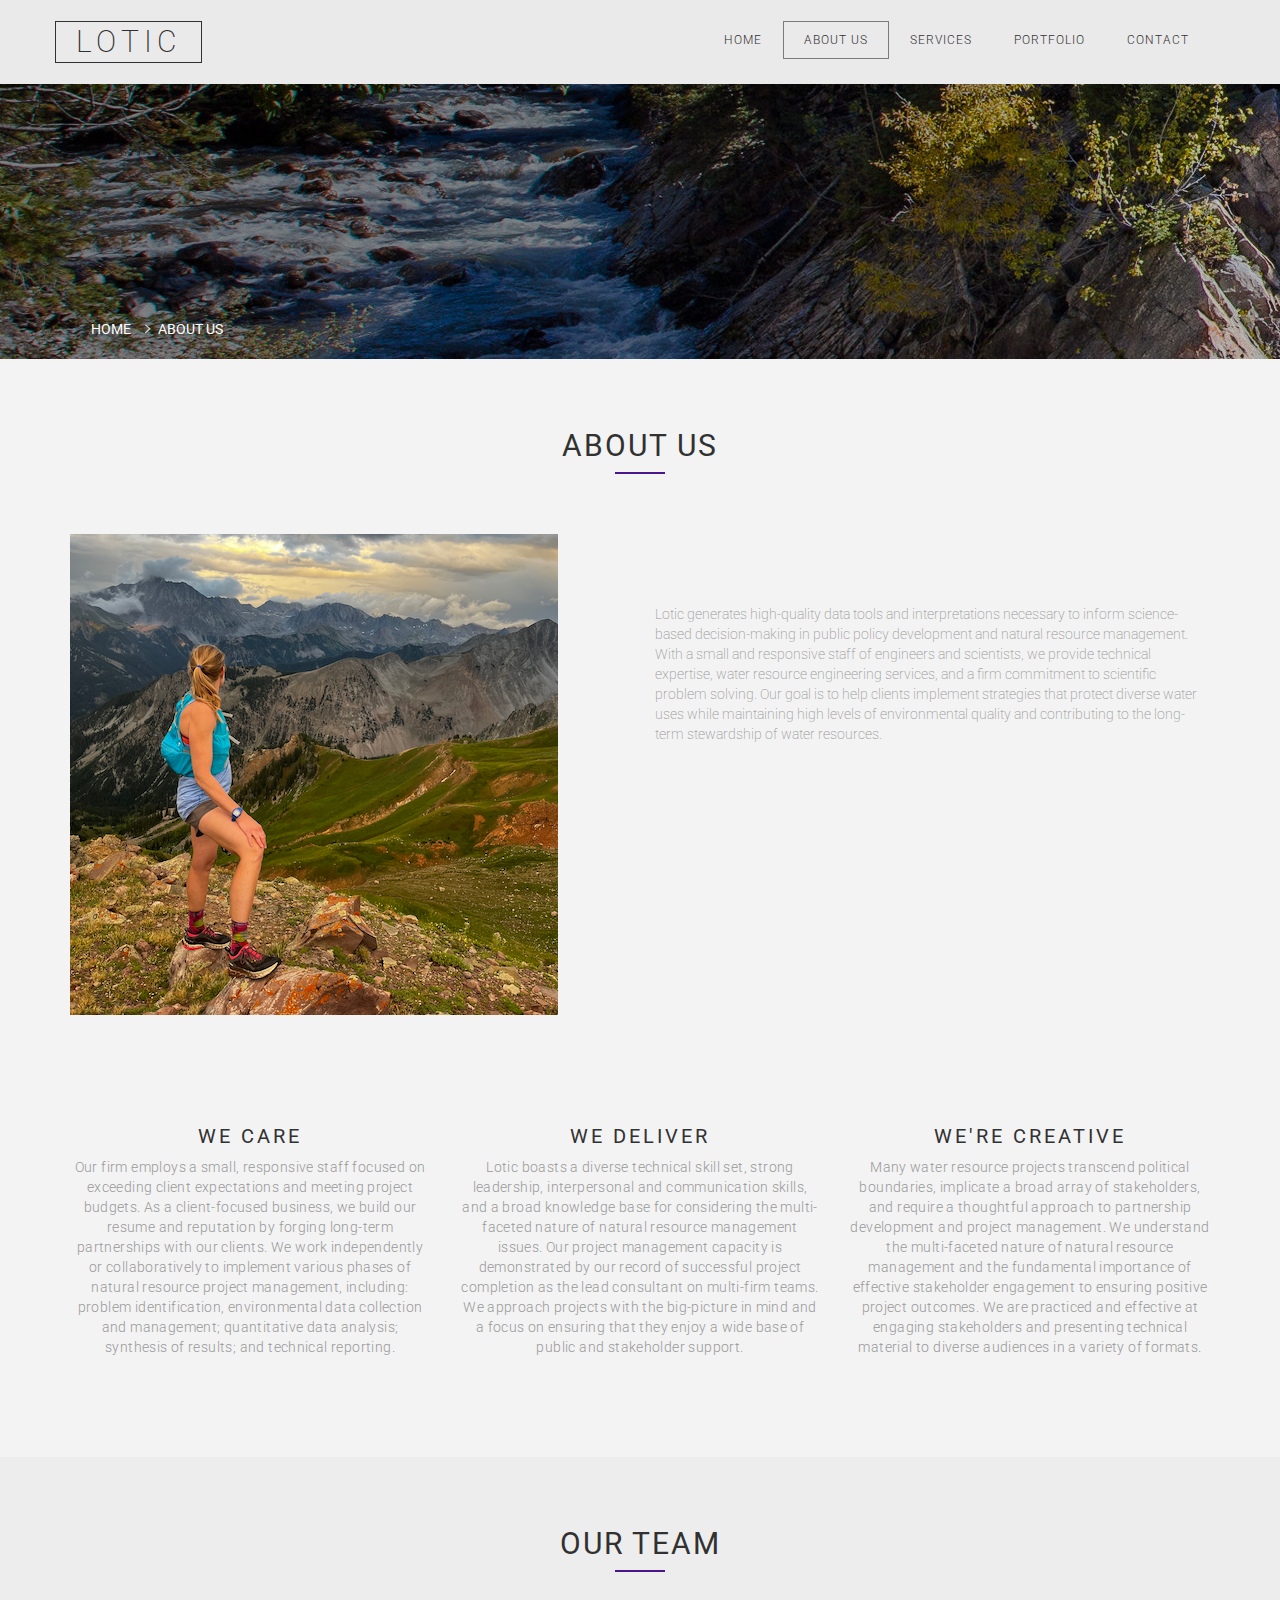
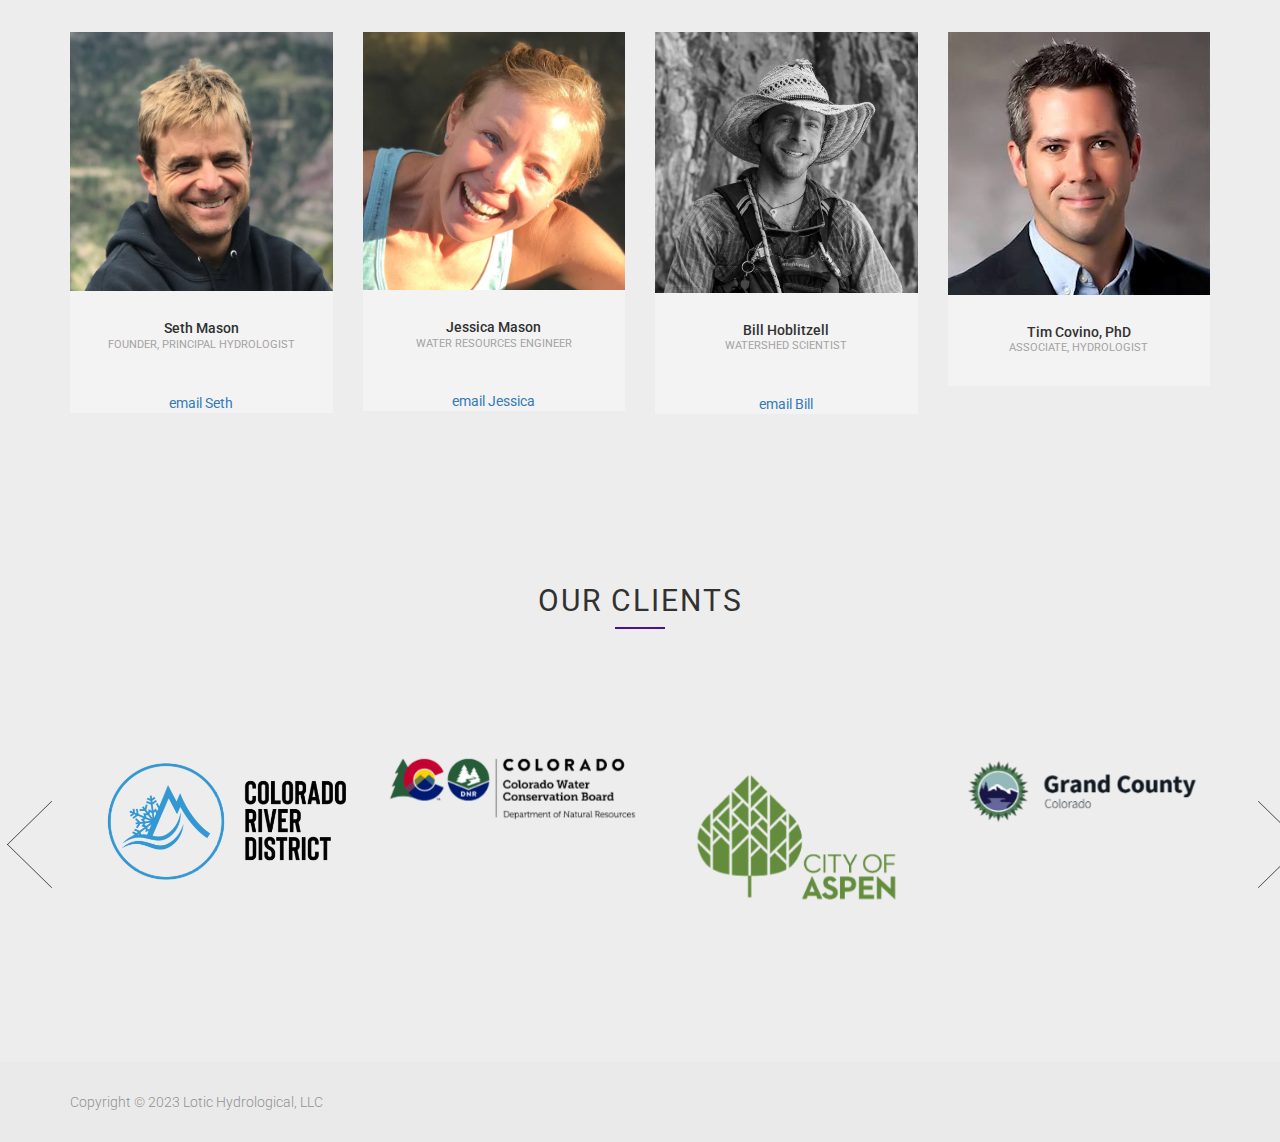
<file: about.html>
<!DOCTYPE html>
<!--[if IE 7 ]><html class="ie ie7 lte9 lte8 lte7" lang="en-US"><![endif]-->
<!--[if IE 8]><html class="ie ie8 lte9 lte8" lang="en-US">	<![endif]-->
<!--[if IE 9]><html class="ie ie9 lte9" lang="en-US"><![endif]-->
<!--[if (gt IE 9)|!(IE)]><!-->
<html class="noIE" lang="en-US">
<!--<![endif]-->
	<head>
		<!-- meta -->
			<meta http-equiv="X-UA-Compatible" content="IE=edge">
			<meta http-equiv="Content-Type" content="text/html; charset=UTF-8"/>
			<meta name="viewport" content="width=device-width, initial-scale = 1.0, maximum-scale=1.0, user-scalable=no"/>
		<title>LOTIC</title>

		<link rel="stylesheet" href="assets/css/bootstrap.min.css">
		<link rel="stylesheet" href="assets/css/ionicons.min.css">
		<link rel="stylesheet" href="assets/css/owl.carousel.css">
		<link rel="stylesheet" href="assets/css/owl.theme.css">
	    <link rel="stylesheet" href="assets/css/main.css">
	    <link rel="stylesheet" href="assets/css/section.css">
	    <link rel="stylesheet" href="assets/css/about.css">
	    <!-- HTML5 shim and Respond.js IE8 support of HTML5 elements and media queries -->
			<!--[if lt IE 9]>
				<script src="assets/js/html5shiv.js"></script>
				<script src="assets/js/respond.js"></script>
			<![endif]-->

			<!--[if IE 8]>
		    	<script src="assets/js/selectivizr.js"></script>
		    <![endif]-->
	</head>
<body>
<!-- Home -->
	<section class="portfolio-header" id="header">
		
		<nav class="navbar navbar-default">
			<div class="container">
			<!-- Brand and toggle get grouped for better mobile display -->
				<div class="navbar-header">
					<button type="button" class="navbar-toggle collapsed" data-toggle="collapse" data-target="#bs-example-navbar-collapse-1" aria-expanded="false">
						<span class="sr-only">Toggle navigation</span>
						<span class="icon-bar"></span>
						<span class="icon-bar"></span>
						<span class="icon-bar"></span>
					</button>
					<a class="navbar-brand" href="#">LOTIC</a>
				</div> <!-- /.navbar-header -->

		    <!-- Collect the nav links, forms, and other content for toggling -->
			    <div class="collapse navbar-collapse" id="bs-example-navbar-collapse-1">
					<ul class="nav navbar-nav navbar-right">
						<li><a href="index.html">home</a></li>
						<li class="active"><a href="about.html">about us</a></li>
						<li><a href="service.html">services</a></li>
						<li><a href="portfolio.html">portfolio</a></li>
						<li><a href="contact.html">contact</a></li>
					</ul> <!-- /.nav -->
			    </div><!-- /.navbar-collapse -->
		  	</div><!-- /.container -->
		</nav>
	</section> <!-- /#header -->


<!-- Section Background -->
	<section class="section-background">
		<div class="container">
			<ol class="breadcrumb">
				<li><a href="index.html">Home</a></li>
				<li class="active">&nbsp;about us</li>
			</ol>
		</div> <!-- /.container -->
	</section> <!-- /.section-background -->


<!-- About Us -->
	<section class="about" id="about">
		<div class="container section-wrapper">
			<h2 class="section-title black">
				about us
			</h2> <!-- /.section-title -->
			<div class="underline purple"></div>	
			<div class="row">
				<div class="col-md-3 col-sm-6">
					<img src="assets/images/about-1.png" alt="about" class="about-img">
				</div> <!-- /.col-md-3 -->
				<div class="col-md-3 col-sm-6">
				</div> <!-- /.col-md-3 -->

				<div class="col-md-6 col-sm-12">
					<p class="about-detail">
Lotic generates high-quality data tools and interpretations necessary to inform science-based decision-making in public policy development and natural resource management. With a small and responsive staff of engineers and scientists, we provide technical expertise, water resource engineering services, and a firm commitment to scientific problem solving. Our goal is to help clients implement strategies that protect diverse water uses while maintaining high levels of environmental quality and contributing to the long-term stewardship of water resources.  

					</p> <!-- /.about-detail -->
				</div> <!-- /.col-md-6 -->

			</div> <!-- /.row -->

			<div class="row">
			
				<div class="col-sm-4">
					<h3 class="section-item-title">
						we care
					</h3>
					<p class="section-item-detail">
					Our firm employs a small, responsive staff focused on exceeding client expectations and meeting project budgets. As a client-focused business, we build our resume and reputation by forging long-term partnerships with our clients. We work independently or collaboratively to implement various phases of natural resource project management, including: problem identification, environmental data collection and management; quantitative data analysis; synthesis of results; and technical reporting. 
					</p>
				</div>
				<div class="col-sm-4">
					<h3 class="section-item-title">
						we deliver
					</h3>
					<p class="section-item-detail">
					Lotic boasts a diverse technical skill set, strong leadership, interpersonal and communication skills, and a broad knowledge base for considering the multi-faceted nature of natural resource management issues.	Our project management capacity is demonstrated by our record of successful project completion as the lead consultant on multi-firm teams. We approach projects with the big-picture in mind and a focus on ensuring that they enjoy a wide base of public and stakeholder support.
					</p>
				</div>
				<div class="col-sm-4">
					<h3 class="section-item-title">
						we're creative
					</h3>
					<p class="section-item-detail">
						Many water resource projects transcend political boundaries, implicate a broad array of stakeholders, and require a thoughtful approach to partnership development and project management. We understand the multi-faceted nature of natural resource management and the fundamental importance of effective stakeholder engagement to ensuring positive project outcomes. We are practiced and effective at engaging stakeholders and presenting technical material to diverse audiences in a variety of formats. 
					</p>
				</div>	
			</div> <!-- /.row -->

		</div> <!-- /.container -->
	</section> <!-- /.about -->


<!-- Our Team -->
	<section class="team">
		<div class="container section-wrapper">
			<h2 class="section-title black">
				our team
			</h2> <!-- /.section-title -->
			<div class="underline purple"></div>
			<div class="row">
				<div class="col-sm-3 col-xs-6">
					<div class="team-item">
						<img src="assets/images/seth_headshot.png" alt="team-image" class="team-img">
						<h4 class="team-item-name">
							Seth Mason
						</h4>
						<p class="team-item-id">
							founder, principal hydrologist
						</p>
					  <a href="mailto:seth@lotichydrological.com">email Seth</a>
					</div> <!-- /.team-item -->
				</div> <!-- /.col-md-3 -->

				<div class="col-sm-3 col-xs-6">
					<div class="team-item">
						<img src="assets/images/jess_headshot.png" alt="team-image" class="team-img">
						<h4 class="team-item-name">
							Jessica Mason
						</h4>
						<p class="team-item-id">
							water resources engineer
						</p>
						<a href="mailto:jessica@lotichydrological.com">email Jessica</a>
					</div> <!-- /.team-item -->
				</div> <!-- /.col-md-3 -->
				
				<div class="col-sm-3 col-xs-6">
					<div class="team-item">
						<img src="assets/images/bill_headshot.png" alt="team-image" class="team-img">
						<h4 class="team-item-name">
							Bill Hoblitzell
						</h4>
						<p class="team-item-id">
							watershed scientist
						</p>
						<a href="mailto:bill@lotichydrological.com">email Bill</a>
					</div> <!-- /.team-item -->
				</div> <!-- /.col-md-3 -->
				<div class="col-sm-3 col-xs-6">
					<div class="team-item">
						<img src="assets/images/tim_headshot.png" alt="team-image" class="team-img">
						<h4 class="team-item-name">
							Tim Covino, PhD
						</h4>
						<p class="team-item-id">
							associate, hydrologist
						</p>
					</div> <!-- /.team-item -->
				</div> <!-- /.col-md-3 -->
				
			</div> <!-- /.row -->
		</div> <!-- /.container -->
	</section> <!-- /.team -->

<!-- Our Clients -->
	<section class="team">
		<div class="container section-wrapper">
			<h2 class="section-title black">
				our clients
			</h2> <!-- /.section-title -->
			<div class="underline purple"></div>
	<section class="section-wrapper add container">
		<div class="owl-carousel add-owl">
				<div class="item">
					<img src="assets/images/crwcd_logo.png" alt="add" class="add-item">
				</div> <!-- /.item -->
				<div class="item">
					<img src="assets/images/cwcb_logo.png" alt="add" class="add-item">
				</div> <!-- /.item -->
				<div class="item">
					<img src="assets/images/coa_logo.png" alt="add" class="add-item">
				</div> <!-- /.item -->
				<div class="item">
					<img src="assets/images/grandco_logo.png" alt="add" class="add-item">
				</div> <!-- /.item -->
				<div class="item">
					<img src="assets/images/coss_logo.png" alt="add" class="add-item">
				</div> <!-- /.item -->
				<div class="item">
					<img src="assets/images/mcwc_logo.png" alt="add" class="add-item">
				</div> <!-- /.item -->
				<div class="item">
					<img src="assets/images/pitco_logo.png" alt="add" class="add-item">
				</div> <!-- /.item -->
				<div class="item">
					<img src="assets/images/tnc_logo.png" alt="add" class="add-item">
				</div> <!-- /.item -->
								<div class="item">
					<img src="assets/images/tu_logo.png" alt="add" class="add-item">
				</div> <!-- /.item -->
								<div class="item">
					<img src="assets/images/ar_logo.png" alt="add" class="add-item">
				</div> <!-- /.item -->
								<div class="item">
					<img src="assets/images/rn_logo.png" alt="add" class="add-item">
				</div> <!-- /.item -->
								<div class="item">
					<img src="assets/images/cwt_logo.png" alt="add" class="add-item">
				</div> <!-- /.item -->
								<div class="item">
					<img src="assets/images/tov_logo.png" alt="add" class="add-item">
				</div> <!-- /.item -->
								<div class="item">
					<img src="assets/images/flc_logo.png" alt="add" class="add-item">
				</div> <!-- /.item -->
								<div class="item">
					<img src="assets/images/erwc_logo.png" alt="add" class="add-item">
				</div> <!-- /.item -->
										<div class="item">
					<img src="assets/images/aw_logo.png" alt="add" class="add-item">
				</div> <!-- /.item -->
			</div> <!-- /.owl-carousel -->
	</section>
</section>

<!-- Footer -->
	<footer>
		<div class="container">
			<div class="row">
				<div class="col-sm-4">
					<div class="copy">
						Copyright &copy; 2023 Lotic Hydrological, LLC
					</div>
				</div>
			</div> <!-- /.row -->
		</div> <!-- /.container -->
	</footer>
	


	<script src="assets/js/jquery-1.11.2.min.js"></script>
    <script src="assets/js/bootstrap.min.js"></script>
    <script src="assets/js/owl.carousel.min.js"></script>
    <script src="assets/js/contact.js"></script>
	<!-- // <script src="assets/js/smoothscroll.js"></script> -->
	<script src="assets/js/script.js"></script>


</body>
</html>
</file>
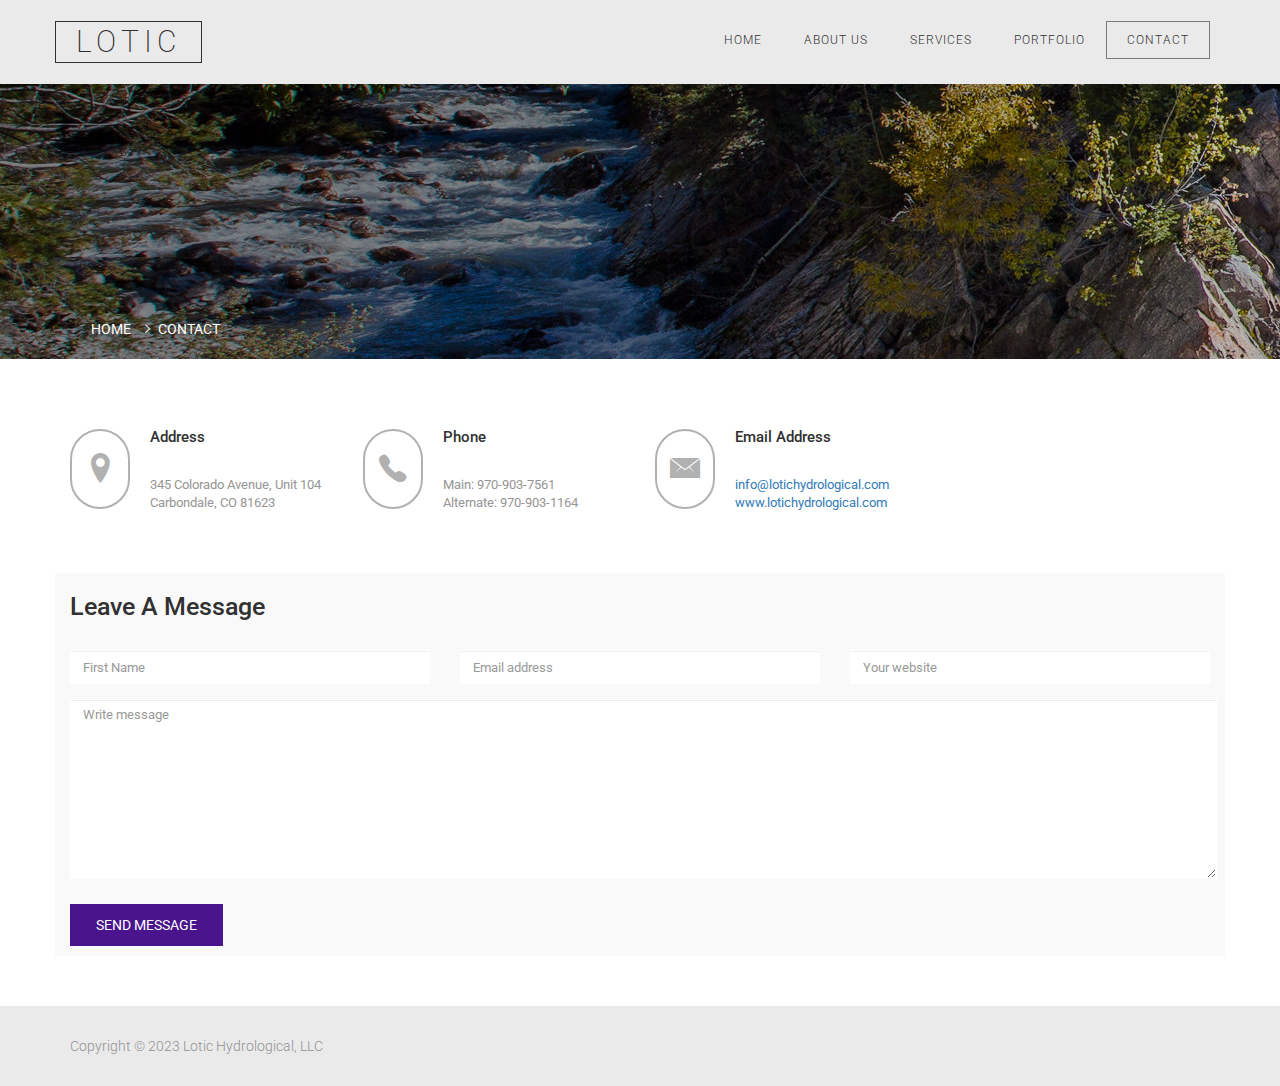
<file: contact.html>
<!DOCTYPE html>
<!--[if IE 7 ]><html class="ie ie7 lte9 lte8 lte7" lang="en-US"><![endif]-->
<!--[if IE 8]><html class="ie ie8 lte9 lte8" lang="en-US">	<![endif]-->
<!--[if IE 9]><html class="ie ie9 lte9" lang="en-US"><![endif]-->
<!--[if (gt IE 9)|!(IE)]><!-->
<html class="noIE" lang="en-US">
<!--<![endif]-->
	<head>
		<!-- meta -->
			<meta http-equiv="X-UA-Compatible" content="IE=edge">
			<meta http-equiv="Content-Type" content="text/html; charset=UTF-8"/>
			<meta name="viewport" content="width=device-width, initial-scale = 1.0, maximum-scale=1.0, user-scalable=no"/>
		<title>LOTIC</title>
		<link rel="stylesheet" href="assets/css/bootstrap.min.css">
		<link rel="stylesheet" href="assets/css/ionicons.min.css">
		<link rel="stylesheet" href="assets/css/owl.carousel.css">
		<link rel="stylesheet" href="assets/css/owl.theme.css">
	    <link rel="stylesheet" href="assets/css/main.css">
	    <link rel="stylesheet" href="assets/css/section.css">
	    <link rel="stylesheet" href="assets/css/contact.css">
	    <!-- HTML5 shim and Respond.js IE8 support of HTML5 elements and media queries -->
			<!--[if lt IE 9]>
				<script src="assets/js/html5shiv.js"></script>
				<script src="assets/js/respond.js"></script>
			<![endif]-->

			<!--[if IE 8]>
		    	<script src="assets/js/selectivizr.js"></script>
		    <![endif]-->
	</head>

<body>

<!-- Home -->
	<section class="portfolio-header" id="header">
		
		<nav class="navbar navbar-default _navbar-fixed-top">
			<div class="container">
			<!-- Brand and toggle get grouped for better mobile display -->
				<div class="navbar-header">
					<button type="button" class="navbar-toggle collapsed" data-toggle="collapse" data-target="#bs-example-navbar-collapse-1" aria-expanded="false">
						<span class="sr-only">Toggle navigation</span>
						<span class="icon-bar"></span>
						<span class="icon-bar"></span>
						<span class="icon-bar"></span>
					</button>
					<a class="navbar-brand" href="#">LOTIC</a>
				</div> <!-- /.navbar-header -->

		    <!-- Collect the nav links, forms, and other content for toggling -->
			    <div class="collapse navbar-collapse" id="bs-example-navbar-collapse-1">
					<ul class="nav navbar-nav navbar-right">
						<li><a href="index.html">home</a></li>
						<li><a href="about.html">about us</a></li>
						<li><a href="service.html">services</a></li>
						<li><a href="portfolio.html">portfolio</a></li>
						<li class="active"><a href="contact.html">contact</a></li>
					</ul> <!-- /.nav -->
			    </div><!-- /.navbar-collapse -->
		  	</div><!-- /.container -->
		</nav>
	</section> <!-- /#header -->


<!-- Section Background -->
	<section class="section-background">
		<div class="container">
			<ol class="breadcrumb">
				<li><a href="index.html">Home</a></li>
				<li class="active">&nbsp;contact</li>
			</ol>
		</div> <!-- /.container -->
	</section> <!-- /.section-background -->


<!-- Contact with us -->
	<section class="contact section-wrapper" id="contact">
		<div class="container">
			<div class="row">
	            <div class="col-md-3 contact-item col-sm-6 col-xs-12">
	                <i class="ion-location"></i>
	                <h3>Address</h3>
	                <p class="contact">
	                    345 Colorado Avenue, Unit 104 <br>
	                    Carbondale, CO 81623
	                </p>
	            </div>
	            <div class="col-md-3 contact-item col-sm-6 col-xs-12">
	                <i class="ion-ios-telephone"></i>
	                <h3>Phone</h3>
	                <p class="contact">
	                    Main: 970-903-7561 <br>
	                    Alternate: 970-903-1164
	                </p>
	            </div>
	            <div class="col-md-3 contact-item col-sm-6 col-xs-12">
	                <i class="ion-ios-email"></i>
	                <h3>Email Address</h3>
	                <p class="contact">
	                    <a href="mailto:info@lotichydrological.com">info@lotichydrological.com</a> <br>
	                    <a href="www.lotichydrological.com">www.lotichydrological.com</a>
	                </p>
	            </div>


	        </div> <!-- /.row -->
	        <form class="row form">
                <h3>Leave A Message</h3>
                <div class="col-sm-4 col-xs-12 form-group">
                    <label class="sr-only">Name</label>
                    <input name="name" class="form-control" type="text" placeholder="First Name">
                </div> <!-- /.form-group -->
                <div class="col-sm-4 col-xs-12 form-group">
                    <label class="sr-only">Email</label>
                    <input name="email" class="form-control" type="email" placeholder="Email address">
                </div> <!-- /.form-group -->
                <div class="col-sm-4 col-xs-12 form-group">
                    <label class="sr-only">Website</label>
                    <input name="website" class="form-control" type="text" placeholder="Your website">
                </div> <!-- /.form-group -->
                <div class="row">
                    <div class="col-md-12 col-xs-12 form-group">
                        <label class="sr-only">Message</label>
                        <textarea class="message form-control" placeholder="Write message"></textarea>
                    </div> <!-- /.form-group -->
                    <input class="btn btn-sub" type="submit" value="Send Message">
                </div>
            </form> <!-- /.row -->
		</div> <!-- /.container -->
	</section> <!-- /.contact -->


<!-- Footer -->
	<footer>
		<div class="container">
			<div class="row">
				<div class="col-sm-4">
					<div class="copy">
						Copyright &copy; 2023 Lotic Hydrological, LLC
					</div>
				</div>
			</div> <!-- /.row -->
		</div> <!-- /.container -->
	</footer>


	<script src="assets/js/jquery-1.11.2.min.js"></script>
    <script src="assets/js/bootstrap.min.js"></script>
    <script src="assets/js/owl.carousel.min.js"></script>
    <script src="assets/js/contact.js"></script>
	<!-- // <script src="assets/js/smoothscroll.js"></script> -->
	<script src="assets/js/script.js"></script>


</body>
</html>
</file>
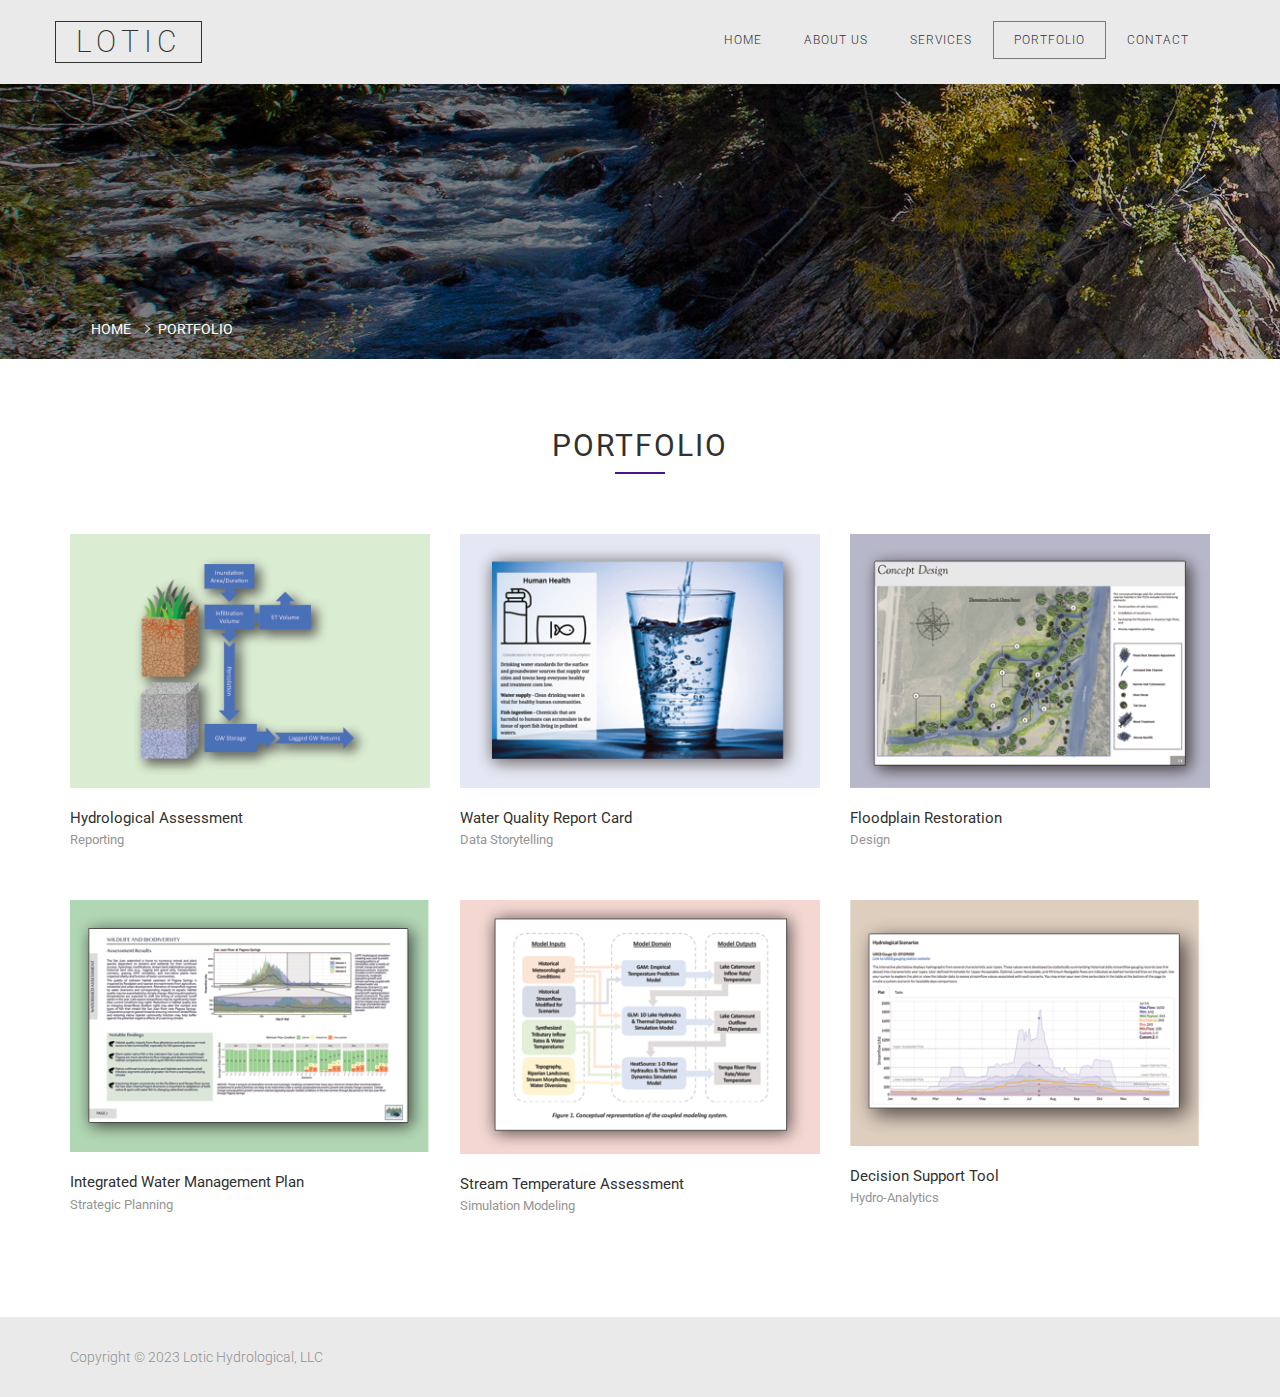
<file: portfolio.html>
<!DOCTYPE html>
<!--[if IE 7 ]><html class="ie ie7 lte9 lte8 lte7" lang="en-US"><![endif]-->
<!--[if IE 8]><html class="ie ie8 lte9 lte8" lang="en-US">	<![endif]-->
<!--[if IE 9]><html class="ie ie9 lte9" lang="en-US"><![endif]-->
<!--[if (gt IE 9)|!(IE)]><!-->
<html class="noIE" lang="en-US">
<!--<![endif]-->
	<head>
		<!-- meta -->
			<meta http-equiv="X-UA-Compatible" content="IE=edge">
			<meta http-equiv="Content-Type" content="text/html; charset=UTF-8"/>
			<meta name="viewport" content="width=device-width, initial-scale = 1.0, maximum-scale=1.0, user-scalable=no"/>
		<title>LOTIC</title>

		<link rel="stylesheet" href="assets/css/bootstrap.min.css">
		<link rel="stylesheet" href="assets/css/ionicons.min.css">
		<link rel="stylesheet" href="assets/css/owl.carousel.css">
		<link rel="stylesheet" href="assets/css/owl.theme.css">
	    <link rel="stylesheet" href="assets/css/main.css">
	    <link rel="stylesheet" href="assets/css/section.css">
	    <link rel="stylesheet" href="assets/css/portfolio.css">
	    <!-- HTML5 shim and Respond.js IE8 support of HTML5 elements and media queries -->
			<!--[if lt IE 9]>
				<script src="assets/js/html5shiv.js"></script>
				<script src="assets/js/respond.js"></script>
			<![endif]-->

			<!--[if IE 8]>
		    	<script src="assets/js/selectivizr.js"></script>
		    <![endif]-->
	</head>

<body>

<!-- Home -->
	<section class="portfolio-header" id="header">
		
		<nav class="navbar navbar-default _navbar-fixed-top">
			<div class="container">
			<!-- Brand and toggle get grouped for better mobile display -->
				<div class="navbar-header">
					<button type="button" class="navbar-toggle collapsed" data-toggle="collapse" data-target="#bs-example-navbar-collapse-1" aria-expanded="false">
						<span class="sr-only">Toggle navigation</span>
						<span class="icon-bar"></span>
						<span class="icon-bar"></span>
						<span class="icon-bar"></span>
					</button>
					<a class="navbar-brand" href="#">LOTIC</a>
				</div> <!-- /.navbar-header -->

		    <!-- Collect the nav links, forms, and other content for toggling -->
			    <div class="collapse navbar-collapse" id="bs-example-navbar-collapse-1">
					<ul class="nav navbar-nav navbar-right">
						<li><a href="index-multipage.html">home</a></li>
						<li><a href="about.html">about us</a></li>
						<li><a href="service.html">services</a></li>
						<li class="active"><a href="portfolio.html">portfolio</a></li>
						<li><a href="contact.html">contact</a></li>
					</ul> <!-- /.nav -->
			    </div><!-- /.navbar-collapse -->
		  	</div><!-- /.container -->
		</nav>
	</section> <!-- /#header -->


<!-- Section Background -->
	<section class="section-background">
		<div class="container">
			<ol class="breadcrumb">
				<li><a href="index-multipage.html">Home</a></li>
				<li class="active">&nbsp;portfolio</li>
			</ol>
		</div> <!-- /.container -->
	</section> <!-- /.section-background -->


<!-- Portfolio -->
	<section class="portfolio" id="portfolio">
		<div class="container section-wrapper">
			<h2 class="section-title black">
				portfolio
			</h2> <!-- /.section-title -->
			<div class="underline purple"></div>
			<div class="row">
				<div class="col-sm-4 col-xs-6">
					<div class="portfolio-item">
						<div class="portfolio-img">
							<img src="assets/images/port-1.png" alt="port-1" class="port-item">
							<div class="portfolio-img-hover">
								<a href="https://drive.google.com/file/d/1cPmZtw7PrqkmhzgB3dP9QZRYwyVUpqcB/view?usp=sharing" target="_blank"><img src="assets/images/plus.png" alt="plus" class="plus"></a>
							</div> <!-- /.portfolio-img-hover -->
						</div> <!-- /.portfolio-img -->
						<div class="portfolio-item-details">
							<div class="portfolio-item-name">
								Hydrological Assessment <br><small>Reporting</small>
							</div> <!-- /.portfolio-item-name -->

						</div> <!-- /.portfolio-item-details -->
					</div> <!-- /.portfolio-item -->
				</div> <!-- /.col-md-4 -->
				<div class="col-sm-4 col-xs-6">
					<div class="portfolio-item">
						<div class="portfolio-img">
							<img src="assets/images/port-2.png" alt="port-2" class="port-item">
							<div class="portfolio-img-hover">
								<a href="https://www.arcgis.com/apps/Cascade/index.html?appid=a60f25acb6a049f6842f575a17c37810" target="_blank"><img src="assets/images/plus.png" alt="plus" class="plus"></a>
							</div> <!-- /.portfolio-img-hover -->
						</div> <!-- /.portfolio-img -->
						<div class="portfolio-item-details">
							<div class="portfolio-item-name">
								Water Quality Report Card <br><small>Data Storytelling</small>
							</div> <!-- /.portfolio-item-name -->
						</div> <!-- /.portfolio-item-details -->
					</div> <!-- /.portfolio-item -->
				</div> <!-- /.col-md-4 -->
				<div class="col-sm-4 col-xs-6">
					<div class="portfolio-item">
						<div class="portfolio-img">
							<img src="assets/images/port-3.png" alt="port-3" class="port-item">
							<div class="portfolio-img-hover">
								<a href="https://drive.google.com/file/d/12d0fUSCGX_yXcP3w5St2iZk6ESxAoz4g/view?usp=sharing" target="_blank"><img src="assets/images/plus.png" alt="plus" class="plus"></a>
							</div> <!-- /.portfolio-img-hover -->
						</div> <!-- /.portfolio-img -->
						<div class="portfolio-item-details">
							<div class="portfolio-item-name">
								Floodplain Restoration <br><small>Design</small>
							</div> <!-- /.portfolio-item-name -->
						</div> <!-- /.portfolio-item-details -->
					</div> <!-- /.portfolio-item -->
				</div> <!-- /.col-md-4 -->
				<div class="col-sm-4 col-xs-6">
					<div class="portfolio-item">
						<div class="portfolio-img">
							<img src="assets/images/port-4.png" alt="port-4" class="port-item">
							<div class="portfolio-img-hover">
								<a href="https://drive.google.com/file/d/1eBozZeKH5tPuiWgxk2F11U-_c4sXWrv0/view?usp=sharing" target="_blank"><img src="assets/images/plus.png" alt="plus" class="plus"></a>
							</div> <!-- /.portfolio-img-hover -->
						</div> <!-- /.portfolio-img -->
						<div class="portfolio-item-details">
							<div class="portfolio-item-name">
								Integrated Water Management Plan <br><small>Strategic Planning</small>
							</div> <!-- /.portfolio-item-name -->
						</div> <!-- /.portfolio-item-details -->
					</div> <!-- /.portfolio-item -->
				</div> <!-- /.col-md-4 -->
				<div class="col-sm-4 col-xs-6">
					<div class="portfolio-item">
						<div class="portfolio-img">
							<img src="assets/images/port-5.png" alt="port-5" class="port-item">
							<div class="portfolio-img-hover">
								<a href="https://drive.google.com/file/d/1waKEG9fm6PCwyIzdLS-VwHx2wkU_czXl/view?usp=sharing" target="_blank"><img src="assets/images/plus.png" alt="plus" class="plus"></a>
							</div> <!-- /.portfolio-img-hover -->
						</div> <!-- /.portfolio-img -->
						<div class="portfolio-item-details">
							<div class="portfolio-item-name">
								Stream Temperature Assessment <br><small>Simulation Modeling</small>
							</div> <!-- /.portfolio-item-name -->
						</div> <!-- /.portfolio-item-details -->
					</div> <!-- /.portfolio-item -->
				</div> <!-- /.col-md-4 -->
				<div class="col-sm-4 col-xs-6">
					<div class="portfolio-item">
						<div class="portfolio-img">
							<img src="assets/images/port-6.png" alt="port-6" class="port-item">
							<div class="portfolio-img-hover">
								<a href="https://ugrwcd.org/wp-content/uploads/2021/05/210503-WebToolGuide_Final.pdf" target="_blank"><img src="assets/images/plus.png" alt="plus" class="plus"></a>
							</div> <!-- /.portfolio-img-hover -->
						</div> <!-- /.portfolio-img -->
						<div class="portfolio-item-details">
							<div class="portfolio-item-name">
								Decision Support Tool <br><small>Hydro-Analytics</small>
							</div> <!-- /.portfolio-item-name -->
						</div> <!-- /.portfolio-item-details -->
					</div> <!-- /.portfolio-item -->
				</div> <!-- /.col-md-4 -->
			</div> <!-- /.row -->
		</div> <!-- /.container -->
	</section> <!-- /.portfolio -->



<!-- Footer -->
	<footer>
		<div class="container">
			<div class="row">
				<div class="col-sm-4">
					<div class="copy">
						Copyright &copy; 2023 Lotic Hydrological, LLC
					</div>
				</div>
			</div> <!-- /.row -->
		</div> <!-- /.container -->
	</footer>
	


	<script src="assets/js/jquery-1.11.2.min.js"></script>
    <script src="assets/js/bootstrap.min.js"></script>
    <script src="assets/js/owl.carousel.min.js"></script>
    <script src="assets/js/contact.js"></script>
	<!-- // <script src="assets/js/smoothscroll.js"></script> -->
	<script src="assets/js/script.js"></script>


</body>
</html>
</file>
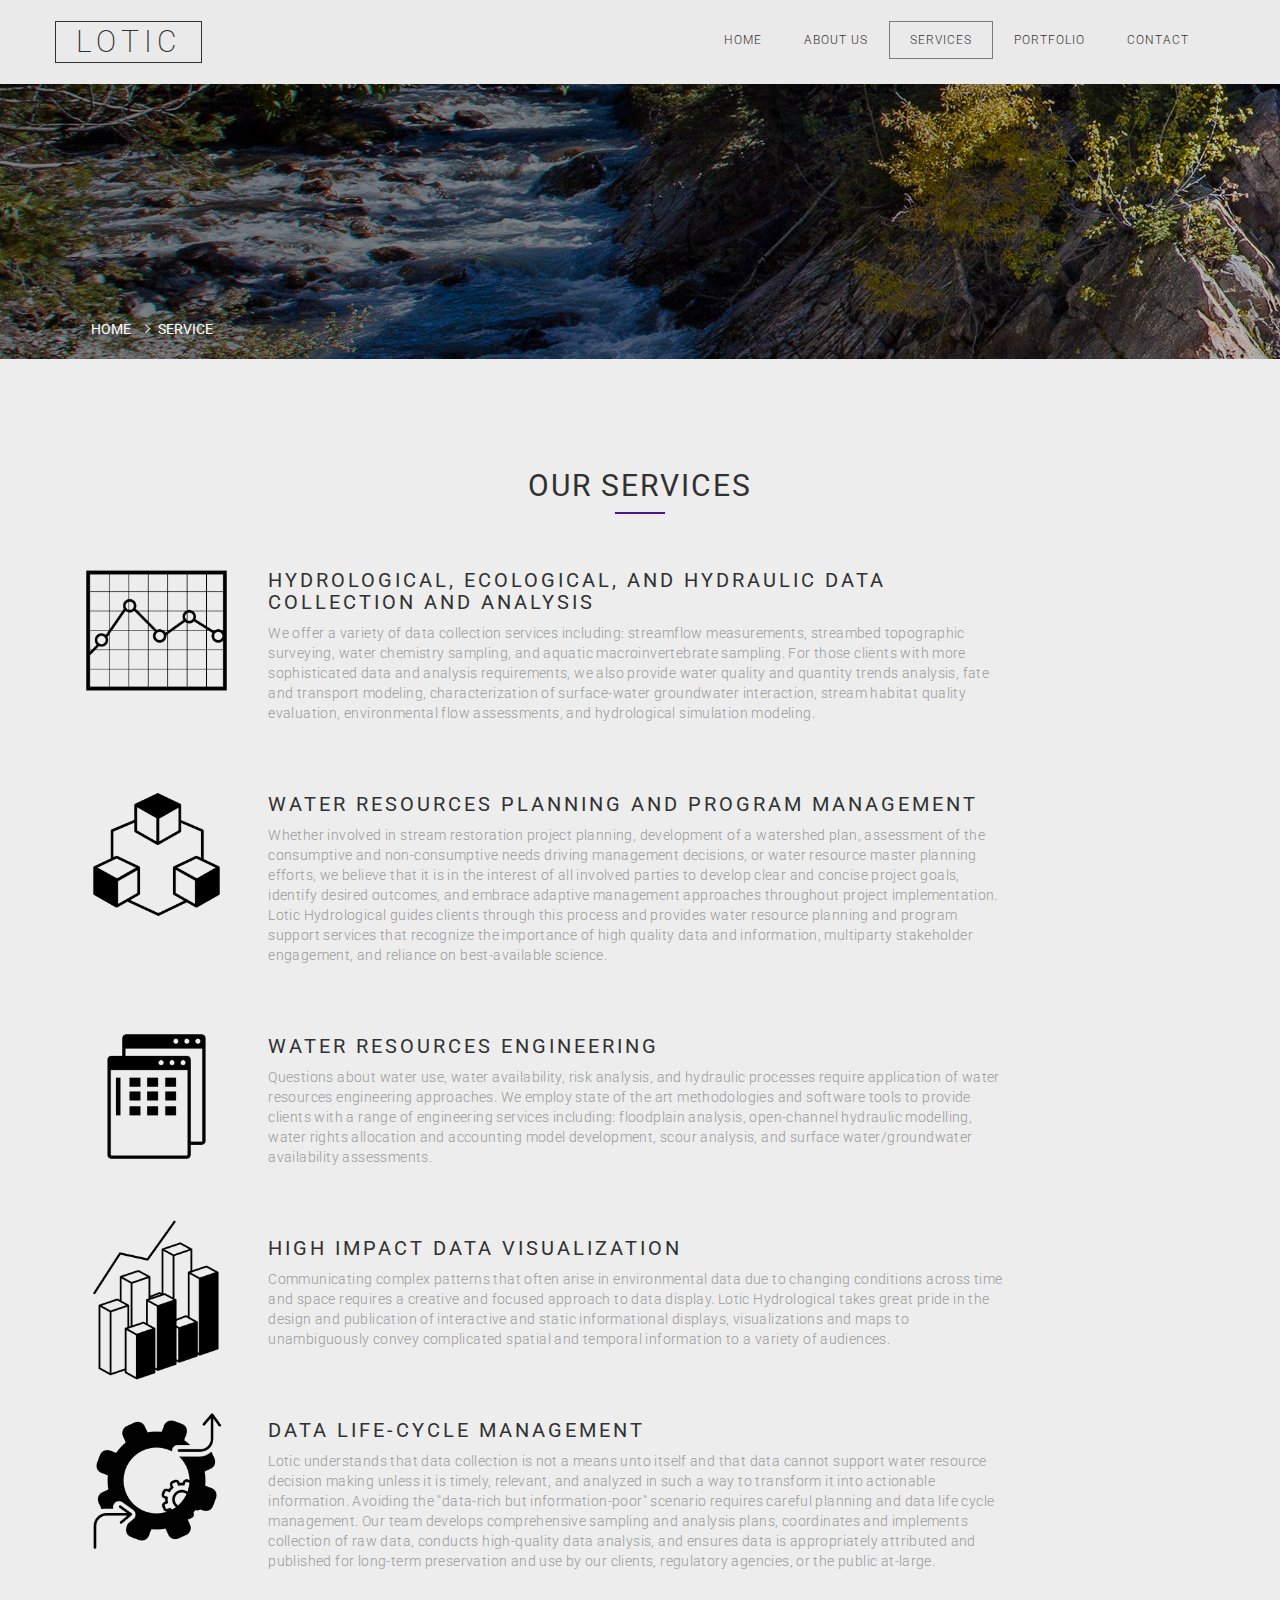
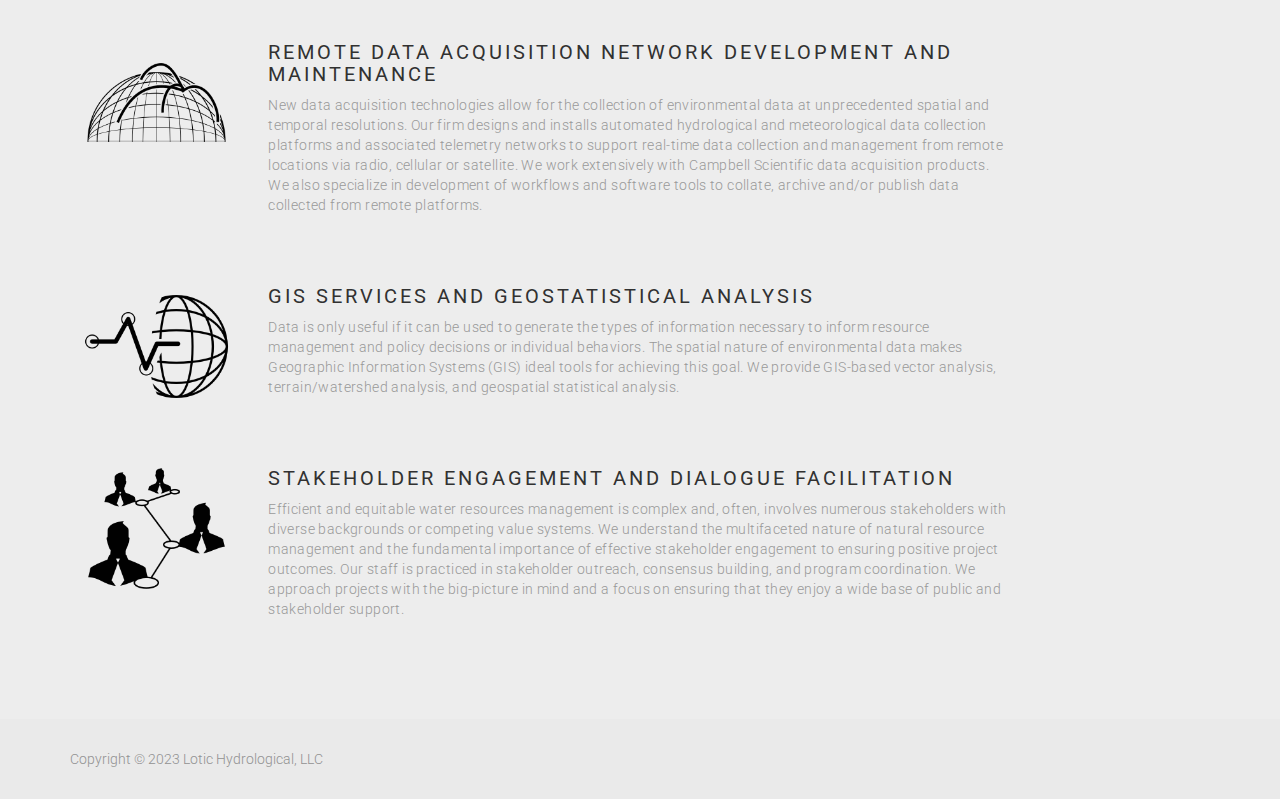
<file: service.html>
<!DOCTYPE html>
<!--[if IE 7 ]><html class="ie ie7 lte9 lte8 lte7" lang="en-US"><![endif]-->
<!--[if IE 8]><html class="ie ie8 lte9 lte8" lang="en-US">	<![endif]-->
<!--[if IE 9]><html class="ie ie9 lte9" lang="en-US"><![endif]-->
<!--[if (gt IE 9)|!(IE)]><!-->
<html class="noIE" lang="en-US">
<!--<![endif]-->
	<head>
		<!-- meta -->
			<meta http-equiv="X-UA-Compatible" content="IE=edge">
			<meta http-equiv="Content-Type" content="text/html; charset=UTF-8"/>
			<meta name="viewport" content="width=device-width, initial-scale = 1.0, maximum-scale=1.0, user-scalable=no"/>
		<title>LOTIC</title>

		<link rel="stylesheet" href="assets/css/bootstrap.min.css">
		<link rel="stylesheet" href="assets/css/ionicons.min.css">
		<link rel="stylesheet" href="assets/css/owl.carousel.css">
		<link rel="stylesheet" href="assets/css/owl.theme.css">
	    <link rel="stylesheet" href="assets/css/main.css">
	    <link rel="stylesheet" href="assets/css/section.css">
	    <link rel="stylesheet" href="assets/css/service.css">
	    <!-- HTML5 shim and Respond.js IE8 support of HTML5 elements and media queries -->
			<!--[if lt IE 9]>
				<script src="assets/js/html5shiv.js"></script>
				<script src="assets/js/respond.js"></script>
			<![endif]-->

			<!--[if IE 8]>
		    	<script src="assets/js/selectivizr.js"></script>
		    <![endif]-->
	</head>

<body>

<!-- Home -->
	<section class="portfolio-header" id="header">
		
		<nav class="navbar navbar-default _navbar-fixed-top">
			<div class="container">
			<!-- Brand and toggle get grouped for better mobile display -->
				<div class="navbar-header">
					<button type="button" class="navbar-toggle collapsed" data-toggle="collapse" data-target="#bs-example-navbar-collapse-1" aria-expanded="false">
						<span class="sr-only">Toggle navigation</span>
						<span class="icon-bar"></span>
						<span class="icon-bar"></span>
						<span class="icon-bar"></span>
					</button>
					<a class="navbar-brand" href="#">LOTIC</a>
				</div> <!-- /.navbar-header -->

		    <!-- Collect the nav links, forms, and other content for toggling -->
			    <div class="collapse navbar-collapse" id="bs-example-navbar-collapse-1">
					<ul class="nav navbar-nav navbar-right">
						<li><a href="index.html">home</a></li>
						<li><a href="about.html">about us</a></li>
						<li class="active"><a href="service.html">services</a></li>
						<li><a href="portfolio.html">portfolio</a></li>
						<li><a href="contact.html">contact</a></li>
					</ul> <!-- /.nav -->
			    </div><!-- /.navbar-collapse -->
		  	</div><!-- /.container -->
		</nav>
	</section> <!-- /#header -->


<!-- Section Background -->
	<section class="section-background">
		<div class="container">
			<ol class="breadcrumb">
				<li><a href="index.html">Home</a></li>
				<li class="active">&nbsp;service</li>
			</ol>
		</div> <!-- /.container -->
	</section> <!-- /.section-background -->


<!-- Our Services -->
	<section class="service" id="service">
		<div class="container">
			<div class="_section-wrapper">
				<h2 class="section-title black">
					our services
				</h2> <!-- /.section-title -->
				<div class="underline purple"></div>
				<div class="row">
					<div class="services">
						<div class="row">
						  <div class="col-sm-2">
						    <img src="assets/images/lineGraph.png" class="service-img"></img>
						  </div>
							<div class="col-sm-8">
								<div class="service-item">
									<h3 class="section-item-title">
										HYDROLOGICAL, ECOLOGICAL, AND HYDRAULIC DATA COLLECTION AND ANALYSIS
									</h3>
									<p class="section-item-detail">
										We offer a variety of data collection services including: streamflow measurements, streambed topographic surveying, water chemistry sampling, and aquatic macroinvertebrate sampling. For those clients with more sophisticated data and analysis requirements, we also provide water quality and quantity trends analysis, fate and transport modeling, characterization of surface-water groundwater interaction, stream habitat quality evaluation, environmental flow assessments, and hydrological simulation modeling.
									</p>
								</div> <!-- /.service-item -->
							</div>
						</div> <!-- /.row -->
						
												<div class="row">
						  <div class="col-sm-2">
						    <img src="assets/images/dataWheel.png" class="service-img"></img>
						  </div>
							<div class="col-sm-8">
								<div class="service-item">
									<h3 class="section-item-title">
										WATER RESOURCES PLANNING AND PROGRAM MANAGEMENT
									</h3>
									<p class="section-item-detail">
										Whether involved in stream restoration project planning, development of a watershed plan, assessment of the consumptive and non-consumptive needs driving management decisions, or water resource master planning efforts, we believe that it is in the interest of all involved parties to develop clear and concise project goals, identify desired outcomes, and embrace adaptive management approaches throughout project implementation. Lotic Hydrological guides clients through this process and provides water resource planning and program support services that recognize the importance of high quality data and information, multiparty stakeholder engagement, and reliance on best-available science.
									</p>
								</div> <!-- /.service-item -->
							</div>
						</div> <!-- /.row -->
						
												<div class="row">
						  <div class="col-sm-2">
						    <img src="assets/images/dataForm.png" class="service-img"></img>
						  </div>
							<div class="col-sm-8">
								<div class="service-item">
									<h3 class="section-item-title">
										WATER RESOURCES ENGINEERING
									</h3>
									<p class="section-item-detail">
										Questions about water use, water availability, risk analysis, and hydraulic processes require application of water resources engineering approaches. We employ state of the art methodologies and software tools to provide clients with a range of engineering services including: floodplain analysis, open-channel hydraulic modelling, water rights allocation and accounting model development, scour analysis, and surface water/groundwater availability assessments.
									</p>
								</div> <!-- /.service-item -->
							</div>
						</div> <!-- /.row -->
						
												<div class="row">
						  <div class="col-sm-2">
						    <img src="assets/images/bar3D.png" class="service-img"></img>
						  </div>
							<div class="col-sm-8">
								<div class="service-item">
									<h3 class="section-item-title">
										HIGH IMPACT DATA VISUALIZATION
									</h3>
									<p class="section-item-detail">
										Communicating complex patterns that often arise in environmental data due to changing conditions across time and space requires a creative and focused approach to data display. Lotic Hydrological takes great pride in the design and publication of interactive and static informational displays, visualizations and maps to unambiguously convey complicated spatial and temporal information to a variety of audiences.
									</p>
								</div> <!-- /.service-item -->
							</div>
						</div> <!-- /.row -->
						
												<div class="row">
						  <div class="col-sm-2">
						    <img src="assets/images/cog.png" class="service-img"></img>
						  </div>
							<div class="col-sm-8">
								<div class="service-item">
									<h3 class="section-item-title">
										DATA LIFE-CYCLE MANAGEMENT
									</h3>
									<p class="section-item-detail">
										Lotic understands that data collection is not a means unto itself and that data cannot support water resource decision making unless it is timely, relevant, and analyzed in such a way to transform it into actionable information. Avoiding the "data-rich but information-poor" scenario requires careful planning and data life cycle management. Our team develops comprehensive sampling and analysis plans, coordinates and implements collection of raw data, conducts high-quality data analysis, and ensures data is appropriately attributed and published for long-term preservation and use by our clients, regulatory agencies, or the public at-large.
									</p>
								</div> <!-- /.service-item -->
							</div>
						</div> <!-- /.row -->
						
												<div class="row">
						  <div class="col-sm-2">
						    <img src="assets/images/dataTransmisson.png" class="service-img"></img>
						  </div>
							<div class="col-sm-8">
								<div class="service-item">
									<h3 class="section-item-title">
										REMOTE DATA ACQUISITION NETWORK DEVELOPMENT AND MAINTENANCE
									</h3>
									<p class="section-item-detail">
										New data acquisition technologies allow for the collection of environmental data at unprecedented spatial and temporal resolutions. Our firm designs and installs automated hydrological and meteorological data collection platforms and associated telemetry networks to support real-time data collection and management from remote locations via radio, cellular or satellite. We work extensively with Campbell Scientific data acquisition products. We also specialize in development of workflows and software tools to collate, archive and/or publish data collected from remote platforms.
									</p>
								</div> <!-- /.service-item -->
							</div>
						</div> <!-- /.row -->
						
												<div class="row">
						  <div class="col-sm-2">
						    <img src="assets/images/lineSphere.png" class="service-img"></img>
						  </div>
							<div class="col-sm-8">
								<div class="service-item">
									<h3 class="section-item-title">
										GIS SERVICES AND GEOSTATISTICAL ANALYSIS
									</h3>
									<p class="section-item-detail">
										Data is only useful if it can be used to generate the types of information necessary to inform resource management and policy decisions or individual behaviors. The spatial nature of environmental data makes Geographic Information Systems (GIS) ideal tools for achieving this goal. We provide GIS-based vector analysis, terrain/watershed analysis, and geospatial statistical analysis.
									</p>
								</div> <!-- /.service-item -->
							</div>
						</div> <!-- /.row -->
						
												<div class="row">
						  <div class="col-sm-2">
						    <img src="assets/images/users.png" class="service-img"></img>
						  </div>
							<div class="col-sm-8">
								<div class="service-item">
									<h3 class="section-item-title">
										STAKEHOLDER ENGAGEMENT AND DIALOGUE FACILITATION
									</h3>
									<p class="section-item-detail">
										Efficient and equitable water resources management is complex and, often, involves numerous stakeholders with diverse backgrounds or competing value systems. We understand the multifaceted nature of natural resource management and the fundamental importance of effective stakeholder engagement to ensuring positive project outcomes. Our staff is practiced in stakeholder outreach, consensus building, and program coordination. We approach projects with the big-picture in mind and a focus on ensuring that they enjoy a wide base of public and stakeholder support.
									</p>
								</div> <!-- /.service-item -->
							</div>
						</div> <!-- /.row -->
						
					</div> <!-- /.col-md-6 -->
				</div> <!-- /.row -->
			</div> <!-- /.section-wrapper -->
		</div> <!-- /.container -->
	</section> <!-- /.service -->

<!-- Footer -->
	<footer>
		<div class="container">
			<div class="row">
				<div class="col-sm-4">
					<div class="copy">
						Copyright &copy; 2023 Lotic Hydrological, LLC
					</div>
				</div>
			</div> <!-- /.row -->
		</div> <!-- /.container -->
	</footer>


	<script src="assets/js/jquery-1.11.2.min.js"></script>
    <script src="assets/js/bootstrap.min.js"></script>
    <script src="assets/js/owl.carousel.min.js"></script>
    <script src="assets/js/contact.js"></script>
	<!-- // <script src="assets/js/smoothscroll.js"></script> -->
	<script src="assets/js/script.js"></script>


</body>
</html>
</file>
<file: assets/css/main.css>
/*=================================================
||				1. Imports 
==================================================*/
@import url(https://fonts.googleapis.com/css?family=Roboto:200,400,700);
@import url(https://fonts.googleapis.com/css?family=Roboto+Slab);

body
{
	font-family: 'Roboto', 'Open-Sans', sans-serif;
	overflow-x: hidden;
	color: #313131;
}
.black{
	color: #313131;
}
.white{
	background: #fff ;
}
.purple{
	background: #4a148c;
}
.section-wrapper{
	padding-top: 50px;
	padding-bottom: 50px;
}
.section-title{
	font-size: 30px;
	font-weight: 400;
	text-transform: uppercase;
	text-align: center;
	letter-spacing: 2px;
}
.section-item-title{
	font-size: 20px;
	font-weight: 400;
	letter-spacing: 3px;
	text-transform: uppercase;
}
.section-item-detail{
	font-size: 14px;
    font-weight: 300;
    margin-bottom: 50px;
    color: #999;
    letter-spacing: .39px;
}
.underline{
	height: 2px;
	width: 50px;
	margin: 0px auto 60px;
}
/*=================================================
||				3. Header
==================================================*/
.header
{
	background: url('../images/background.jpg');
	background-repeat: no-repeat;
	background-position: center center;
	background-size: cover;
	background-attachment: fixed;
	height: 100vh;
	color: #fff;
	text-transform: uppercase;

}
			/*navbar*/
.navbar-default .navbar-brand{
	border: 1px solid #fff;
	color: #fff;
	font-size: 30px;
	padding: 10px 20px;
	height: auto;
	font-weight: 200;
	letter-spacing: 5px;
}
.navbar-fixed-top .navbar-brand{
	border: 1px solid #fff;
	color: #fff;
	font-size: 30px;
	padding: 10px 20px;
	height: auto;
	font-weight: 200;
	letter-spacing: 5px;
}
.navbar-default .navbar-brand:focus, .navbar-default .navbar-brand:hover{
	color: #fff;
}
.navbar-default .navbar-toggle .icon-bar {
    background-color: #FFF;
}
.navbar-fixed-top .navbar-brand:focus, .navbar-fixed-top .navbar-brand:hover{
	color: #fff;
}
.navbar-fixed-top .navbar-toggle .icon-bar {
    background-color: #FFF;
}
.navbar-fixed-top .navbar-toggle{
    background-color: #FFF;
}
.navbar-fixed-top {
    background-color: transparent;
    border-color: transparent;
    padding-top: 50px;
}
.navbar-default {
    background-color: transparent;
    border-color: transparent;
    padding-top: 50px;
}
.navbar-default .navbar-nav>li>a{
	color: #fff;
    /*text-transform: uppercase;*/
    padding-right: 20px;
    padding-left: 20px;
    border: 1px solid transparent;
    font-size: 12px;
    font-weight: 300;
    letter-spacing: 1px;
}
.navbar-fixed-top .navbar-nav>li>a{
	color: #fff;
    /*text-transform: uppercase;*/
    padding-right: 20px;
    padding-left: 20px;
    border: 1px solid transparent;
    font-size: 12px;
    font-weight: 300;
    letter-spacing: 1px;
}
.navbar-default .navbar-toggle{
	border-radius: 0px;
}
.navbar-default .navbar-nav>li>a:hover{
	border: 1px solid rgba(255, 255, 255, 0.6);
	color: #fff;
}
.navbar-fixed-top .navbar-nav>li>a:hover{
	border: 1px solid rgba(255, 255, 255, 0.6);
	color: #fff;
}
.navbar-default .navbar-nav>li>a:focus, .navbar-default .navbar-nav>li>a:hover{
	color: #fff;
}
.navbar-nav>li>a {
    padding-top: 8px;
    padding-bottom: 8px;
}
.navbar-default .navbar-toggle:focus, .navbar-default .navbar-toggle:hover{
	background: transparent;
}
.navbar-default .navbar-nav>.active>a, .navbar-default .navbar-nav>.active>a:focus, .navbar-default .navbar-nav>.active>a:hover{
    background-color: transparent;
    border: 1px solid rgba(255, 255, 255, 0.6);
    color: #fff;
}
		/*Home*/
.header-wrapper{
	text-align: center;
	display: table-cell;
	vertical-align: middle;
	position: relative;
}
.header-table{
	display: table;
	height: 70vh;
	width: 100%;
}
.header-title{
	font-size: 50px;
	letter-spacing: 10px;
	font-weight: 200;
}
.header-subtitle{
	font-size: 20px;
	letter-spacing: 3px;
}

.responsive-logo {
  max-width: 50%;
  width: 250px;
  height: auto;
  padding: 20px;
}


div.transbox {
  width: 100%;
  margin: 20px;
  padding: 20px;
  background-color: rgba(0,0,0,.5);
  border: 0px;
}


/*=================================================
||				4. Our Service
==================================================*/
.service{
	background: #ededed;
	position: relative;
}
.service .section-title{
	margin-top: 110px;
}
.services{
  margin-right:20px;
  margin-left:20px;
	margin-bottom: 50px;
}
.service .underline{
	margin-bottom: 35px;
}
.service-img{
	position: relative;
	max-width: 100%;
	max-height: 200px;
}

.twitter-feed{
	color: #fff;
}
.item{
	text-align: center;
}
.owl-prev, .owl-next
{
	position: absolute;
	top: 10%;
}
.owl-next
{
	right: -10px;
}
.owl-prev
{
	left: -10px;
}
.owl-prev:before
{
    /*content: "\f3d2";*/
    /*font-family: 'ionicons';*/
    content: url("../images/left.png");
}
.owl-next:before
{
    /*content: "\f3d3";*/
    /*font-family: "ionicons";*/
    content: url("../images/right.png");
}

/*=================================================
||				5. Twitter Feed
==================================================*/
.day, .feed{
	font-size: 15px;
	font-weight: 200;
}
.feed{
	font-style: italic;
	margin: 30px 0px;
}
.options a{
	color: #fff;
	text-transform: uppercase;
	font-size: 15px;
	padding: 0px 20px;
}
.options a i{
	padding-right: 10px;
}
.options a:hover{
	text-decoration: none;
}
.item:hover{
	cursor: w-resize;
}
/*=================================================
||				7. Portfolio
==================================================*/


.porfolio{
	background: #f9f9f9;
}
.portfolio-img{
	position: relative;
	overflow: hidden;
	text-align: center;
}
.portfolio-img .port-item{
	width: 100%;
	height: auto;
	transition: all .6s ease-in-out;
}
.portfolio-img:hover .portfolio-img-hover{
	position: absolute;
	top: 0;
	left: 0;
	width: 100%;
	height: 100%;
	transition: all .6s ease-in-out;
	background: rgba(0, 0, 0, 0.5);
}
.portfolio-img-hover{

}
.plus{
	display: none;
}
.portfolio-img:hover .plus{
	display: inline-block;
	padding-top: 25%;
}
.portfolio-img:hover .port-item{
	transform: scale(1.1);
}
.portfolio-item-details{
	margin: 20px 0px 50px; 
}
.portfolio-item-name{
	display: inline-block;
	font-size: 15px;
}
.port-heart, .portfolio-item-name small{
	font-size: 13px;
	color: #969595;
}
.port-heart{
	float: right;
	display: inline-block;
	margin-top: 10px;
}


/*=================================================
||				8. Note
==================================================*/
.note{
	color: #dadada;
}
.quote{
	font-style: italic;
	font-size: 16px;
	font-weight: 200;
	padding: 0px 145px;
}
.quoter{
	font-size: 20px;
	font-weight: 400;
	margin-top: 20px;
}

/*=================================================
||				9. Fun Facts
==================================================*/
.fun{
	background: #f3f3f3;
}
.fun-box{
	border: 2px solid #313131;
	text-align: center;
	padding: 40px 0px;
	font-size: ;
}
.number{
	font-weight: 700;
	font-size: 25px;
}
.number-title{
	text-transform: uppercase;
	font-size: 20px;
	font-weight: 400;
}
.col-sm-6 .fun-box{
	margin-bottom: 20px;
}
/*=================================================
||				10. Footer
==================================================*/
footer{
	background: #eaeaea;
	padding: 20px 0px;
}
.copy{
	font-size: 14px;
	font-weight: 300;
	color: #929292;
	padding: 10px 0px;
	display: inline-block;
}
.fb{
	background: #1976d2;
}
.twitter{
	background: #2CAAE1;
}
.google{
	background: #c62828;
}
.rss{
	background: #ff8f00;
}

.icon{
	height: 40px;
	width: 40px;
	text-align: center;
	padding: 8px;
	display: inline-block;
	border: 1px solid transparent;
	font-size: 18px;
}
a .icon{
	color: #dadada;
}
/*.social-icon{
	float: right;
}*/
a .icon:hover{
	background: transparent;
}
a .fb:hover{
	color: #1976d2;
	border-color: #1976d2;
}
a .twitter:hover{
	color: #2CAAE1;
	border-color: #2CAAE1;
}
a .google:hover{
	color: #c62828;
	border-color: #c62828;
}
a .rss:hover{
	color: #ff8f00;
	border-color: #ff8f00;
}

/*=================================================
||				11. Others
==================================================*/
/*Testimonial*/
.testimonial{
	background: url('../images/testimonial.png');
	color: #fff;
}
.testimonial .section-title{
	color: #fff;
}
.testimonial-detail{
	font-style: italic;
	font-size: 15px;
	font-weight: 200;
	margin-bottom: 50px;
}
.test-name {
    margin-bottom: 40px;
}
/*Owl carousel*/
.owl-theme .owl-controls .owl-nav [class*=owl-]{
	background: transparent;
}
.owl-theme .owl-dots .owl-dot span{
	width: 20px;
	height: 8px;
	border-radius: 0px;
	background: transparent;
	border: 1px solid #fff;
}
.owl-theme .owl-dots .owl-dot.active span, .owl-theme .owl-dots .owl-dot:hover span{
	background: #fff;
}
.owl-theme .owl-controls .owl-nav [class*=owl-]:hover{
	background: transparent;
}
/*Add*/
.add .owl-prev:before
{
    content: url("../images/bleft.png");
}
.add .owl-next:before
{
    content: url("../images/bright.png");
}
.owl-next
{
	right: -90px;
}
.owl-prev
{
	left: -90px;
}
.add .owl-prev, .add .owl-next
{
	top: 25%;
}
.add-item{
	padding: 20px;
  max-height: 100%;
  width: auto;
}
@media (max-width: 960px){
	.nav>li{
		text-align: center;
	}
	.service-img{
		opacity: .2;
	}
	.fun-box{
		margin: 15px;
	}
	.quote{
		padding: 0 50px;
	}
	.portfolio .portfolio-item{
		margin: 15px;
	}
	.price-title, .price-list{
		text-align: center;
	}
	.options a{
		padding: 0 5px;
	}
	footer{
		text-align: center;
	}
	footer .text-right{
		text-align: center;
	}
	.navbar-default .navbar-brand{
		margin-left: 15px;
	}
		img.about-img {
	    max-height: 200px;
	    padding: 15px 15px 0px;
	}
	.quote{
		padding: 0 15px;
	}
} 
@media (max-width: 480px){
	.header-table{
		max-height: 627px;
	}
}
</file>
<file: assets/css/section.css>
/*=================================================
||				Portfolio
==================================================*/


.portfolio-header{
	background: #eaeaea;
	text-transform: uppercase;
}
.navbar-default{
	padding: 20px 0px;
}
.navbar{
	margin-bottom: 0px;
}
.navbar-default .navbar-brand{
	border: 1px solid #313131;
	color: #313131;
}
.navbar-default .navbar-brand:focus, .navbar-default .navbar-brand:hover{
	color: #313131;
}
.navbar-default .navbar-nav>li>a{
	color: #313131;
}
.navbar-default .navbar-nav>li>a:hover{
	border: 1px solid rgba(49, 49, 49, 0.6);
	color: #313131;
}
.navbar-default .navbar-nav>li>a:focus, .navbar-default .navbar-nav>li>a:hover{
	color: #313131;
}
.navbar-default .navbar-nav>.active>a, .navbar-default .navbar-nav>.active>a:focus, .navbar-default .navbar-nav>.active>a:hover{
    background-color: transparent;
    border: 1px solid rgba(49, 49, 49, 0.6);
    color: #313131;
}



.section-background{
	background-repeat: no-repeat;
	background-position: center center;
	background-attachment: fixed;
	text-transform: uppercase;
}
.breadcrumb{
    padding: 235px 15px 0px;
    list-style: none;
    background-color: transparent;
    border-radius: 0px;
}
.breadcrumb .active{
	color: #fff;
}
.breadcrumb>li+li:before {
    padding: 0 5px;
    color: #fff;
    content: "\f3d3";
    font-family: "ionicons";
}
.breadcrumb a{
	color: #fff;
	border: 1px solid transparent;
	text-decoration: none;
	padding: 5px;
}
.breadcrumb a:hover{
	color: #fff;
	border: 1px solid #fff;
}
</file>
<file: assets/css/about.css>
.section-background{
	background: url('../images/page-header.jpg');
}
.about{
	background: #f3f3f3;
}
.about-detail{
	font-size: 14px;
	color: #999;
	font-weight: 200;
	top: 50%;
	transform: translateY(50%);
	/*position: absolute;*/
	/*padding-left: 40px;*/
    /*line-height: 22px;*/
}
.section-item-title, .section-item-detail{
	text-align: center;
}
.about .row:nth-child(4){
	margin-top: 90px;
}
.team{
	background: #ededed;
}
.team-item{
	background: #f3f3f3;
	margin-bottom: 50px;
	text-align: center;
}
.team-img{
	width: 100%;
}
.team-item-name{
	font-size: 14px;
	margin-bottom: 0px;
	padding-top: 20px;
}
.team-item-id{
	color: #a3a2a2;
	font-size: 11px;
	text-transform: uppercase;
	padding-bottom: 30px;
}
</file>
<file: assets/css/contact.css>
.section-background{
	background: url('../images/page-header.jpg');
}
.contact{
    text-align: left;
}
.contact i {
    width: 60px;
    height: 80px;
    border-radius: 30px;
    border: 2px solid #b1b1b1;
    color: #b1b1b1;
    font-size: 40px;
    display: inline-block;
    margin-right: 20px;
    margin-top: 20px;
    padding: 10px 0;
    text-align: center;
    float: left;
    transition: all .6s ease-in-out;
}
.contact-item:hover i{
    background-color: #4a148c;
    border: 2px solid #4a148c !important;
    color: #fff;
}
.contact h3{
	padding-bottom: 20px;
	font-size: 15px;
}
.contact p{
	font-size: 13px;
	color: #969595;
}

.form{
    margin-top: 50px;
    background: #f9f9f9;
}
.form h3{
    margin-left: 15px;
    font-size: 25px;
}
.form .message{
    margin: 0px 15px;
    height: 180px;
    width: 98%;
}
.btn-sub {
    border-radius: 0px;
    color: white;
    background-color: #4a148c;
    padding: 10px 25px;
    margin: 10px 30px;
    border-color: #4a148c;
    text-transform: uppercase;
    transition: all .4s ease-in-out;
}
.btn-sub:hover{
    background-color: #fff;
    border-color: #4a148c;
    color: #4a148c;
}
input[type="username"], input[type="email"], input[type="text"], .message{
	border-color: transparent;
	background: #fff;
	font-size: 13px;
	color: #969595;
}
input[type="username"]:focus, input[type="email"]:focus, input[type="text"]:focus, .message:focus{
    border-color: #4a148c;
    box-shadow: 0 0 8px rgba(74,20,140,.1) !important;
}
input.form-control, .message {
    border-radius: 0px;
}
</file>
<file: assets/css/portfolio.css>
.section-background{
	background: url('../images/page-header.jpg');
}
</file>
<file: assets/css/service.css>
.section-background{
	background: url('../images/page-header.jpg');
}

.price-table{
	background: #ededed;
}
.price-table .col-sm-3{
	padding: 0px;
}
.price-table .col-sm-3:hover .price-title{
	color: #4a148c;
}
.price-title{
	background: #f9f9f9;
	padding: 20px;
	font-size: 24px;
}
.price-title span{
	font-size: 16px;
}
.price-list{
	list-style-type: none;
	margin-left: -40px;
}
.price-list li{

	background: #fff;
	border-left: 1px solid rgba(229, 229, 229, 0.4);
	border-right: 1px solid rgba(229, 229, 229, 0.4);
	border-bottom: 1px dashed #f1f1f1;
	padding: 20px 0px;
	padding-left: 20px;
	font-size: 13px;
	color: #969595;
}
.price-list li:first-child{
	border-top: 1px solid #ccc;
}
.price-list li:last-child{
	border-bottom: 1px solid #ccc;
	padding-left: 0px;
}
.price-table .col-sm-3:first-child .price-list li{
	border-left: 1px solid #ccc;
}
.price-table .col-sm-3:last-child .price-list li{
	border-right: 1px solid #ccc;
}
.custom-btn-default{
    background-color: #fff;
    border-color: #ccc;
    border-radius: 0px;
	color: #969595;
}
.price-table .col-sm-3:hover .custom-btn-default{
	color: #fff;
	background: #4a148c;
	transition: all .4s ease-in-out;
}
</file>
